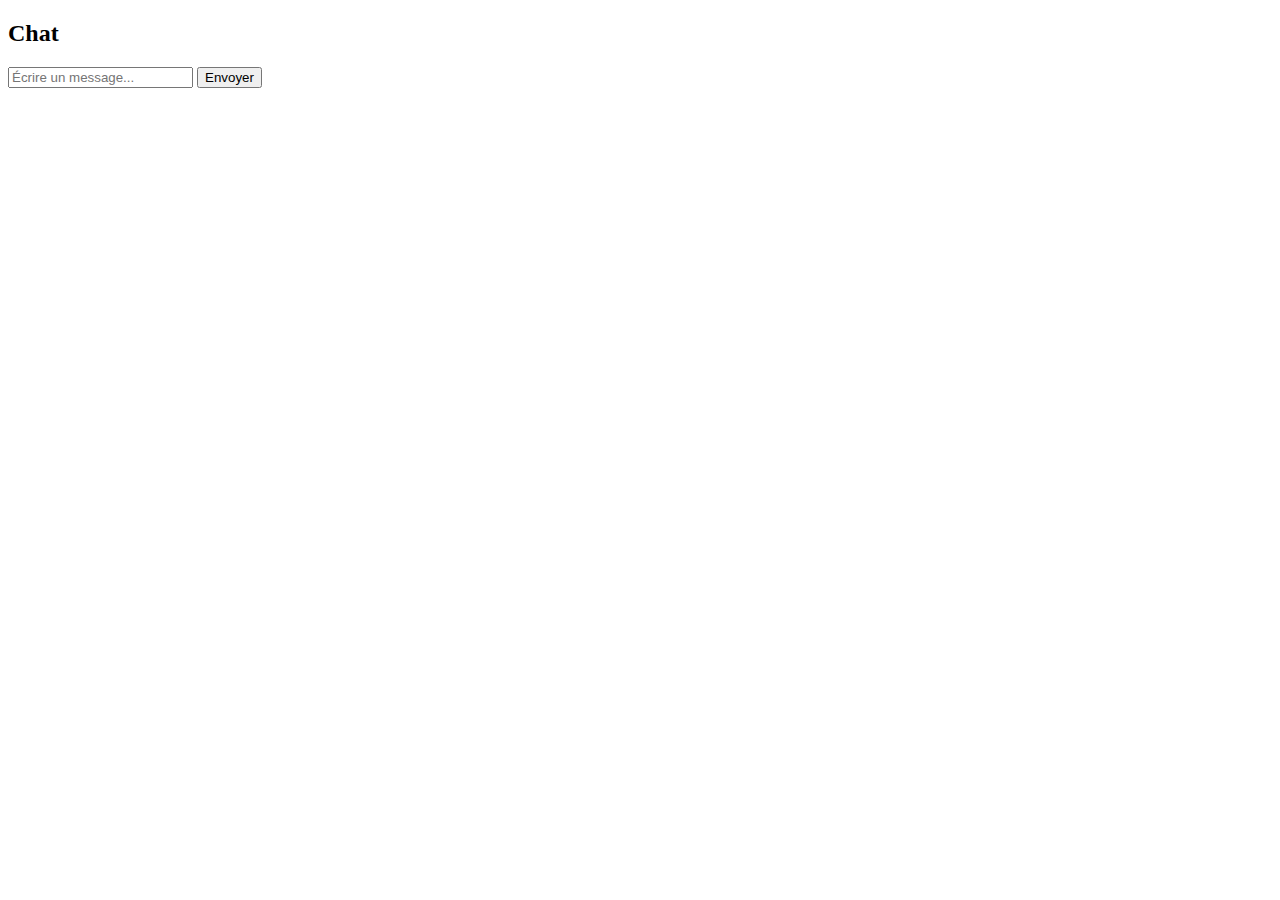
<file: Intermediaire/Chat server/templates/index.html>
<!DOCTYPE html>
<html>
	<head>
		<title>Chat Flask-SocketIO</title>
		<script src="https://cdn.socket.io/4.7.2/socket.io.min.js"></script>
	</head>
	<body>
		<h2>Chat</h2>
		<div id="messages"></div>
		<input id="msg" placeholder="Écrire un message..." autocomplete="off" />
		<button onclick="sendMessage()">Envoyer</button>

		<script>
			// Connexion au serveur Flask
			const socket = io("http://localhost:5000");

			socket.on("connect", () => {
				console.log("✅ Connecté au serveur Flask");
			});

			socket.on("message", (data) => {
				const messages = document.getElementById("messages");
				const item = document.createElement("div");
				item.textContent = data;
				messages.appendChild(item);
			});

			function sendMessage() {
				const msg = document.getElementById("msg").value;
				socket.send(msg); // envoie au serveur Flask
				document.getElementById("msg").value = "";
			}
		</script>
	</body>
</html>
</file>
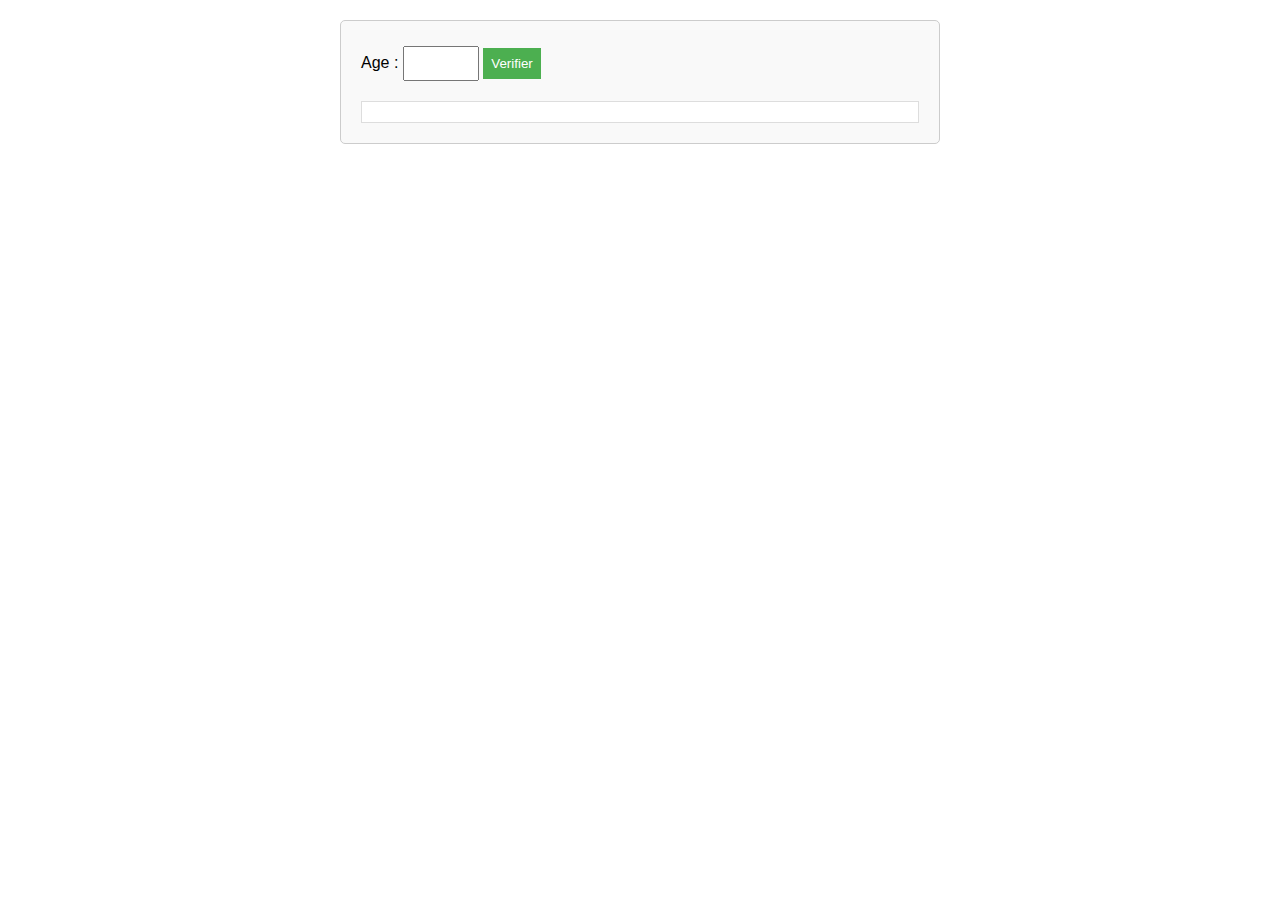
<file: Beginner/Email_Verification_API/file.html>
<!DOCTYPE html>
<html lang="fr">
<head>
    <meta charset="UTF-8">
    <meta name="viewport" content="width=device-width, initial-scale=1.0">
    <title>Commentaire selon l'âge</title>
    <style>
        body {
            font-family: Arial, sans-serif;
            max-width: 600px;
            margin: 0 auto;
            padding: 20px;
        }
        .container {
            border: 1px solid #ccc;
            padding: 20px;
            border-radius: 5px;
            background-color: #f9f9f9;
        }
        input, button {
            padding: 8px;
            margin: 5px 0;
        }
        button {
            background-color: #4CAF50;
            color: white;
            border: none;
            cursor: pointer;
        }
        button:hover {
            background-color: #45a049;
        }
        #result {
            margin-top: 15px;
            padding: 10px;
            border: 1px solid #ddd;
            background-color: #fff;
        }
    </style>
</head>
<body>
    <div class="container">


        <label for="age">Age :</label>
        <input type="number" id="age" min="1" max="120" required>
        <button onclick="getComment()">Verifier</button>

        <div id="result"></div>
    </div>

    <script>
        function getComment() {
            const age = parseInt(document.getElementById('age').value);
            const resultDiv = document.getElementById('result');

            if (isNaN(age) || age < 1 || age > 120) {
                resultDiv.innerHTML = '<strong>Erreur :</strong> Veuillez entrer un âge valide entre 1 et 120 ans.';
                resultDiv.style.color = 'red';
                return;
            }

            let comment;

            if (age >= 1 && age <= 6) {
                comment = "Vous êtes un jeune enfant.";
                resultDiv.style.color = 'green';
            } else if (age >= 7 && age <= 11) {
                comment = "Vous êtes un enfant qui a atteint l'âge de raison.";
                resultDiv.style.color = 'blue';
            } else if (age >= 12 && age <= 17) {
                comment = "Vous êtes un adolescent.";
                resultDiv.style.color = 'yellow';
            } else {
                comment = "Vous êtes un adulte.";
                resultDiv.style.color = 'red';
            }

            resultDiv.textContent = comment;

        }
    </script>
</body>
</html>
</file>
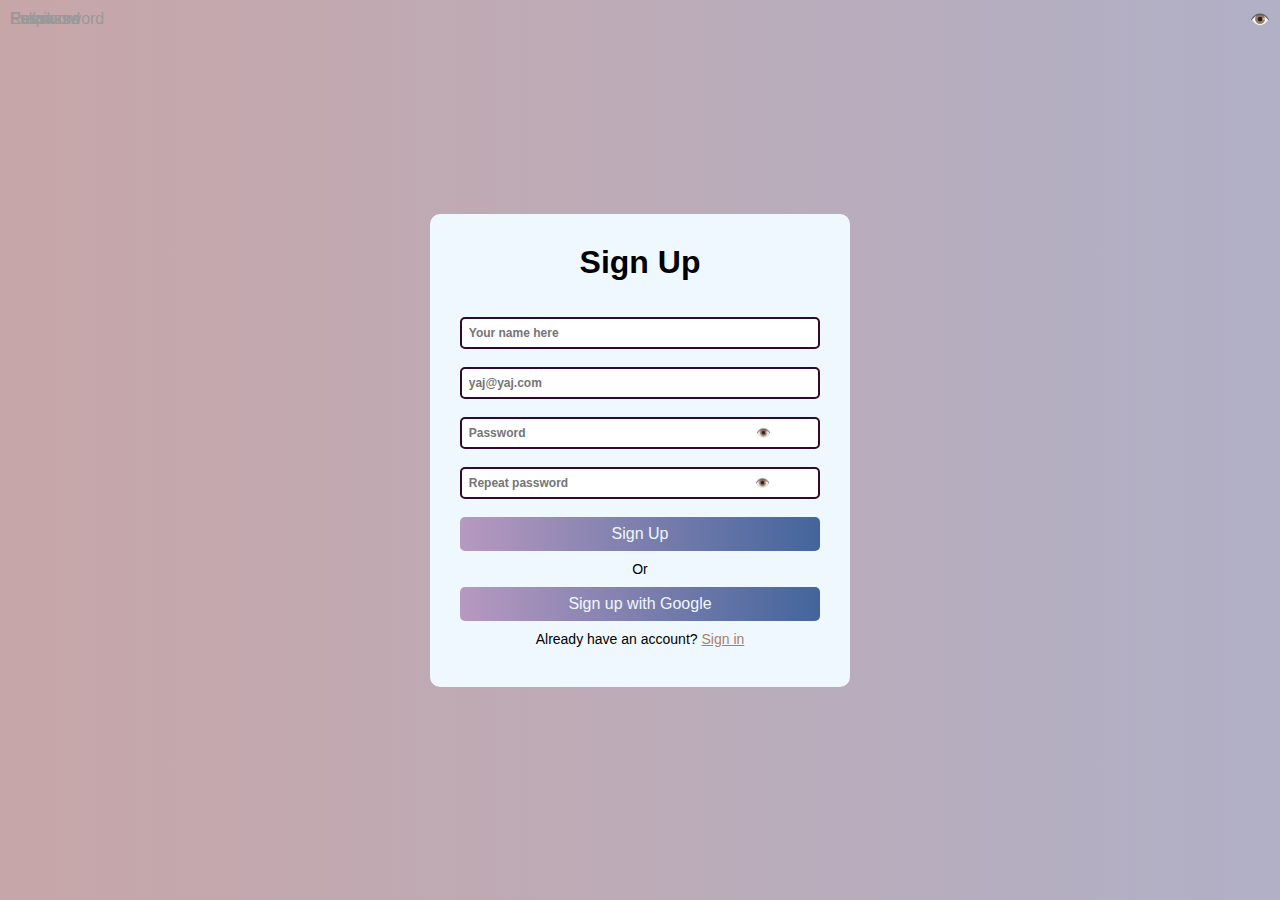
<file: Beginner/Email_Verification_API/verification/file.html>
<!DOCTYPE html>
<html lang="en">
	<head>
		<meta charset="UTF-8" />
		<meta name="viewport" content="width=device-width, initial-scale=1.0" />
		<link rel="stylesheet" href="style.css" />
		<title>Login</title>
	</head>
	<body>
		<div class="page">
			<div class="sign-box">
				<form action="">
					<h1>Sign Up</h1>
					<br /><br />
					<label for="name">Full name</label>
					<input
						type="text"
						name="name"
						id="name"
						placeholder="Your name here"
						required
					/>

					<label for="email">Email</label>
					<input
						type="email"
						name="email"
						id="email"
						placeholder="yaj@yaj.com"
						required
					/>

					<div class="password-container">
						<label for="password">Password</label>
						<input
							type="password"
							id="password"
							name="password"
							placeholder="Password                                                                     👁️ "
							required
						/>
						<span id="toggle-password" class="toggle-password">👁️</span>
					</div>
					<div class="password-container">
						<label for="password">Re-password</label>
						<input
							type="password"
							name="repassword"
							id="repassword"
							placeholder="Repeat password                                                        👁️"
							required
						/>
					</div>

					<button type="submit" class="signup-button">Sign Up</button>
				</form>
				<p style="position: relative">Or</p>
				<button class="google-sign">Sign up with Google</button>
				<p>
					Already have an account?
					<a style="color: #a97d6b" href="#">Sign in</a>
				</p>
			</div>
		</div>
		<script src="script.js"></script>
	</body>
</html>
</file>
<file: Beginner/Email_Verification_API/verification/style.css>
* {
	margin: 0;
	padding: 0;
	font-family: Arial, Helvetica, sans-serif;
	box-sizing: border-box;
}

body {
	background: linear-gradient(to right, #c7a6a8, #b1b0c7);
	display: flex;
	justify-content: center;
	align-items: center;
	min-height: 100vh;
}

.page {
	width: 100%;
	padding: 20px;
}

.sign-box {
	background-color: aliceblue;
	max-width: fit-content;
	margin: auto;
	padding: 30px;
	border-radius: 10px;
	text-align: center;
	width: 70%;
}

.sign-box input {
	width: 100%;
	padding: 7px;
	border-radius: 5px;
	font-size: 12px;
	font-weight: bold;
	border: 2px solid #300831;
	margin-bottom: 18px;
}

.sign-box input:focus {
	outline: none;
	border-color: blueviolet;
}

.sign-box button {
	width: 100%;
	padding: 8px;
	font-size: 16px;
	font-weight: 200;
	color: aliceblue;
	background: linear-gradient(to right, #b799c0, #43659c);
	border-radius: 5px;
	border: none;
}

.sign-box button:hover {
	transition: 1s;
	background: linear-gradient(to left, blue, red);
}

.page p {
	margin: 10px;
	font-size: 14px;
	font-weight: 150;
	color: #000000;
}

.toggle-password {
	position: absolute;
	right: 10px;
	top: 10px;
	cursor: pointer;
}

.sign-box label {
	position: absolute;
	left: 10px;
	top: 10px;
	transition: all 0.2s ease;
	color: #999;
}

input[type="text"]:focus + label,
input[type="text"]:valid + label {
	top: -10px; /* Déplace le label vers le haut */
	font-size: 12px; /* Réduit la taille du texte */
	color: #007bff; /* Change la couleur du label */
}
input[type="email"]:focus + label,
input[type="email"]:valid + label {
	top: -10px; /* Déplace le label vers le haut */
	font-size: 12px; /* Réduit la taille du texte */
	color: #007bff; /* Change la couleur du label */
}
input[type="password"]:focus + label,
input[type="password"]:valid + label {
	top: -10px; /* Déplace le label vers le haut */
	font-size: 12px; /* Réduit la taille du texte */
	color: #007bff; /* Change la couleur du label */
}
input[type="password"]:focus + label,
input[type="password"]:valid + label {
	top: -10px; /* Déplace le label vers le haut */
	font-size: 12px; /* Réduit la taille du texte */
	color: #007bff; /* Change la couleur du label */
}
</file>
